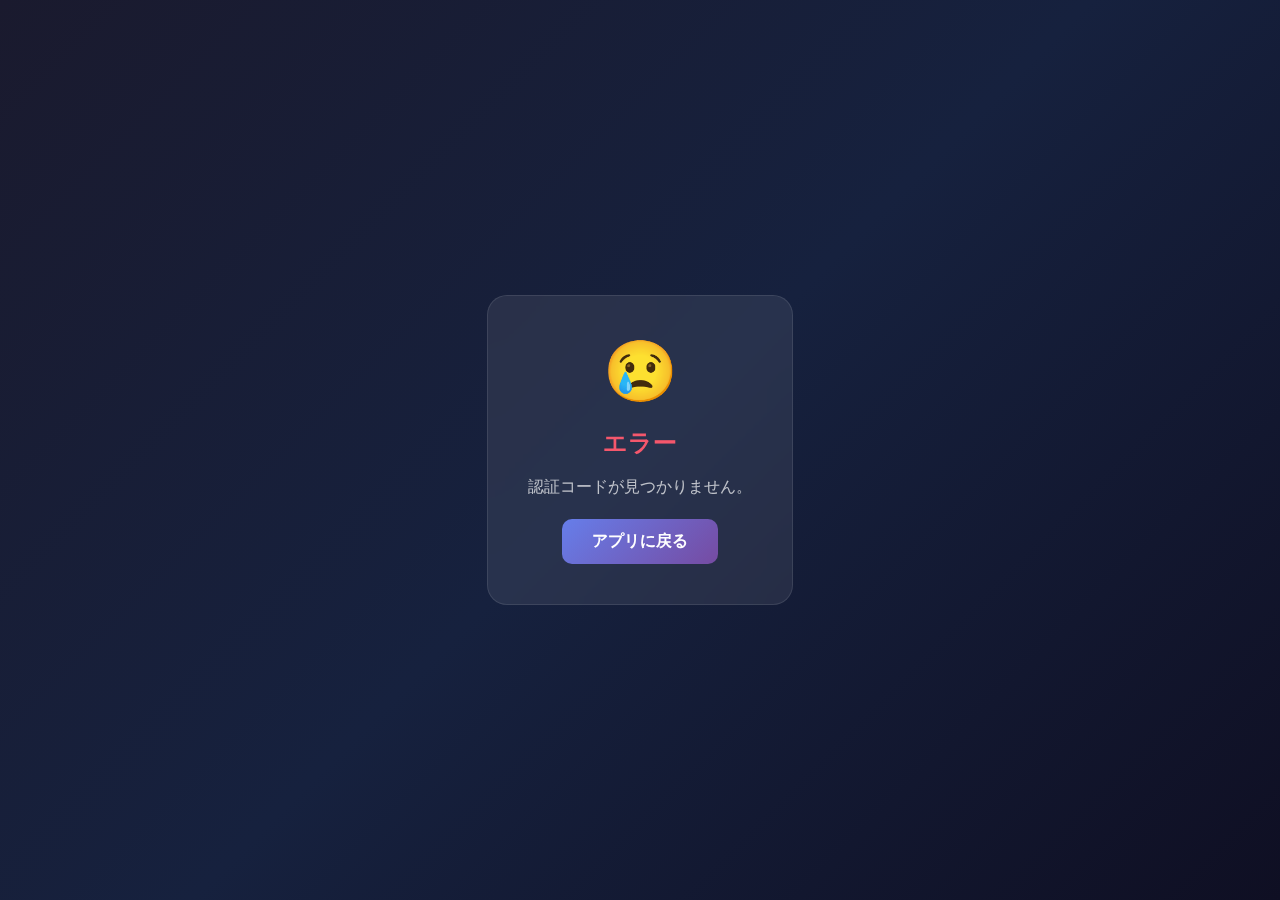
<file: callback.html>
<!DOCTYPE html>
<html lang="ja">
<head>
    <meta charset="UTF-8">
    <meta name="viewport" content="width=device-width, initial-scale=1.0">
    <title>Hue認証中...</title>
    <style>
        * {
            margin: 0;
            padding: 0;
            box-sizing: border-box;
        }
        body {
            min-height: 100vh;
            display: flex;
            align-items: center;
            justify-content: center;
            background: linear-gradient(135deg, #1a1a2e 0%, #16213e 50%, #0f0f23 100%);
            font-family: 'Noto Sans JP', -apple-system, BlinkMacSystemFont, sans-serif;
            color: #e0e0e0;
        }
        .container {
            text-align: center;
            padding: 40px;
            background: rgba(255, 255, 255, 0.08);
            backdrop-filter: blur(10px);
            border-radius: 20px;
            border: 1px solid rgba(255, 255, 255, 0.1);
            max-width: 400px;
            margin: 20px;
        }
        .icon {
            font-size: 60px;
            margin-bottom: 20px;
        }
        h1 {
            font-size: 24px;
            margin-bottom: 15px;
        }
        p {
            color: rgba(255, 255, 255, 0.7);
            line-height: 1.6;
        }
        .spinner {
            width: 40px;
            height: 40px;
            border: 4px solid rgba(255, 255, 255, 0.2);
            border-top-color: #f39c12;
            border-radius: 50%;
            animation: spin 1s linear infinite;
            margin: 20px auto;
        }
        @keyframes spin {
            to { transform: rotate(360deg); }
        }
        .success { color: #38ef7d; }
        .error { color: #f5576c; }
        .back-btn {
            display: inline-block;
            margin-top: 20px;
            padding: 12px 30px;
            background: linear-gradient(135deg, #667eea 0%, #764ba2 100%);
            color: white;
            text-decoration: none;
            border-radius: 10px;
            font-weight: bold;
        }
    </style>
</head>
<body>
    <div class="container">
        <div class="icon">💡</div>
        <h1 id="title">Hue認証中...</h1>
        <div class="spinner" id="spinner"></div>
        <p id="message">Philips Hueアカウントと連携しています。<br>しばらくお待ちください...</p>
        <a href="index.html" class="back-btn" id="backBtn" style="display: none;">アプリに戻る</a>
    </div>

    <script>
        async function handleCallback() {
            const urlParams = new URLSearchParams(window.location.search);
            const code = urlParams.get('code');
            const error = urlParams.get('error');
            
            const titleEl = document.getElementById('title');
            const messageEl = document.getElementById('message');
            const spinnerEl = document.getElementById('spinner');
            const backBtn = document.getElementById('backBtn');
            const iconEl = document.querySelector('.icon');
            
            if (error) {
                titleEl.textContent = '認証エラー';
                titleEl.classList.add('error');
                messageEl.textContent = '認証がキャンセルされたか、エラーが発生しました。';
                spinnerEl.style.display = 'none';
                iconEl.textContent = '😢';
                backBtn.style.display = 'inline-block';
                return;
            }
            
            if (!code) {
                titleEl.textContent = 'エラー';
                titleEl.classList.add('error');
                messageEl.textContent = '認証コードが見つかりません。';
                spinnerEl.style.display = 'none';
                iconEl.textContent = '😢';
                backBtn.style.display = 'inline-block';
                return;
            }
            
            try {
                // Cloudflare Worker経由でトークンを取得
                const response = await fetch('https://hue-proxy.zinnpei11251818.workers.dev/token', {
                    method: 'POST',
                    headers: {
                        'Content-Type': 'application/json'
                    },
                    body: JSON.stringify({ code: code })
                });
                
                const data = await response.json();
                
                if (data.access_token) {
                    // トークンをlocalStorageに保存
                    localStorage.setItem('hue_access_token', data.access_token);
                    localStorage.setItem('hue_refresh_token', data.refresh_token);
                    localStorage.setItem('hue_token_expires', Date.now() + (data.expires_in * 1000));
                    
                    titleEl.textContent = '認証成功！';
                    titleEl.classList.add('success');
                    messageEl.textContent = 'Philips Hueとの連携が完了しました。';
                    spinnerEl.style.display = 'none';
                    iconEl.textContent = '✅';
                    backBtn.style.display = 'inline-block';
                    
                    // 3秒後に自動でアプリに戻る
                    setTimeout(() => {
                        window.location.href = 'index.html';
                    }, 2000);
                } else {
                    throw new Error(data.error || 'トークン取得失敗');
                }
            } catch (err) {
                console.error('Token exchange error:', err);
                titleEl.textContent = '認証エラー';
                titleEl.classList.add('error');
                messageEl.textContent = 'トークンの取得に失敗しました。もう一度お試しください。';
                spinnerEl.style.display = 'none';
                iconEl.textContent = '😢';
                backBtn.style.display = 'inline-block';
            }
        }
        
        handleCallback();
    </script>
</body>
</html>
</file>
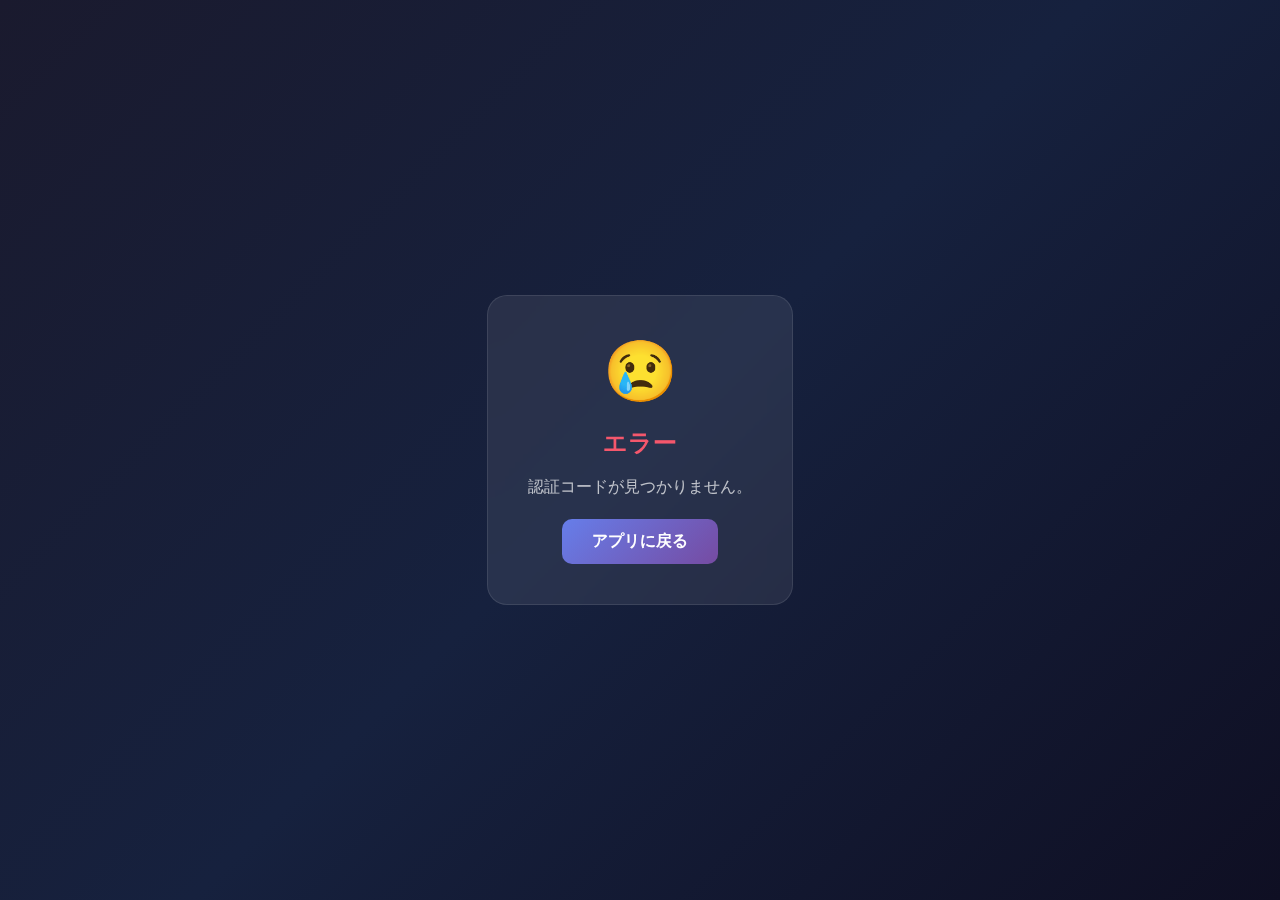
<file: kakeibo/callback.html>
<!DOCTYPE html>
<html lang="ja">
<head>
    <meta charset="UTF-8">
    <meta name="viewport" content="width=device-width, initial-scale=1.0">
    <title>Hue認証中...</title>
    <style>
        * {
            margin: 0;
            padding: 0;
            box-sizing: border-box;
        }
        body {
            min-height: 100vh;
            display: flex;
            align-items: center;
            justify-content: center;
            background: linear-gradient(135deg, #1a1a2e 0%, #16213e 50%, #0f0f23 100%);
            font-family: 'Noto Sans JP', -apple-system, BlinkMacSystemFont, sans-serif;
            color: #e0e0e0;
        }
        .container {
            text-align: center;
            padding: 40px;
            background: rgba(255, 255, 255, 0.08);
            backdrop-filter: blur(10px);
            border-radius: 20px;
            border: 1px solid rgba(255, 255, 255, 0.1);
            max-width: 400px;
            margin: 20px;
        }
        .icon {
            font-size: 60px;
            margin-bottom: 20px;
        }
        h1 {
            font-size: 24px;
            margin-bottom: 15px;
        }
        p {
            color: rgba(255, 255, 255, 0.7);
            line-height: 1.6;
        }
        .spinner {
            width: 40px;
            height: 40px;
            border: 4px solid rgba(255, 255, 255, 0.2);
            border-top-color: #f39c12;
            border-radius: 50%;
            animation: spin 1s linear infinite;
            margin: 20px auto;
        }
        @keyframes spin {
            to { transform: rotate(360deg); }
        }
        .success { color: #38ef7d; }
        .error { color: #f5576c; }
        .back-btn {
            display: inline-block;
            margin-top: 20px;
            padding: 12px 30px;
            background: linear-gradient(135deg, #667eea 0%, #764ba2 100%);
            color: white;
            text-decoration: none;
            border-radius: 10px;
            font-weight: bold;
        }
    </style>
</head>
<body>
    <div class="container">
        <div class="icon">💡</div>
        <h1 id="title">Hue認証中...</h1>
        <div class="spinner" id="spinner"></div>
        <p id="message">Philips Hueアカウントと連携しています。<br>しばらくお待ちください...</p>
        <a href="index.html" class="back-btn" id="backBtn" style="display: none;">アプリに戻る</a>
    </div>

    <script>
        async function handleCallback() {
            const urlParams = new URLSearchParams(window.location.search);
            const code = urlParams.get('code');
            const error = urlParams.get('error');
            
            const titleEl = document.getElementById('title');
            const messageEl = document.getElementById('message');
            const spinnerEl = document.getElementById('spinner');
            const backBtn = document.getElementById('backBtn');
            const iconEl = document.querySelector('.icon');
            
            if (error) {
                titleEl.textContent = '認証エラー';
                titleEl.classList.add('error');
                messageEl.textContent = '認証がキャンセルされたか、エラーが発生しました。';
                spinnerEl.style.display = 'none';
                iconEl.textContent = '😢';
                backBtn.style.display = 'inline-block';
                return;
            }
            
            if (!code) {
                titleEl.textContent = 'エラー';
                titleEl.classList.add('error');
                messageEl.textContent = '認証コードが見つかりません。';
                spinnerEl.style.display = 'none';
                iconEl.textContent = '😢';
                backBtn.style.display = 'inline-block';
                return;
            }
            
            try {
                // Cloudflare Worker経由でトークンを取得
                const response = await fetch('https://hue-proxy.zinnpei11251818.workers.dev/token', {
                    method: 'POST',
                    headers: {
                        'Content-Type': 'application/json'
                    },
                    body: JSON.stringify({ code: code })
                });
                
                const data = await response.json();
                
                if (data.access_token) {
                    // トークンをlocalStorageに保存
                    localStorage.setItem('hue_access_token', data.access_token);
                    localStorage.setItem('hue_refresh_token', data.refresh_token);
                    localStorage.setItem('hue_token_expires', Date.now() + (data.expires_in * 1000));
                    
                    titleEl.textContent = '認証成功！';
                    titleEl.classList.add('success');
                    messageEl.textContent = 'Philips Hueとの連携が完了しました。';
                    spinnerEl.style.display = 'none';
                    iconEl.textContent = '✅';
                    backBtn.style.display = 'inline-block';
                    
                    // 2秒後に自動でアプリに戻る
                    setTimeout(() => {
                        window.location.href = 'index.html';
                    }, 2000);
                } else {
                    throw new Error(data.error || 'トークン取得失敗');
                }
            } catch (err) {
                console.error('Token exchange error:', err);
                titleEl.textContent = '認証エラー';
                titleEl.classList.add('error');
                messageEl.textContent = 'トークンの取得に失敗しました。もう一度お試しください。';
                spinnerEl.style.display = 'none';
                iconEl.textContent = '😢';
                backBtn.style.display = 'inline-block';
            }
        }
        
        handleCallback();
    </script>
</body>
</html>
</file>
